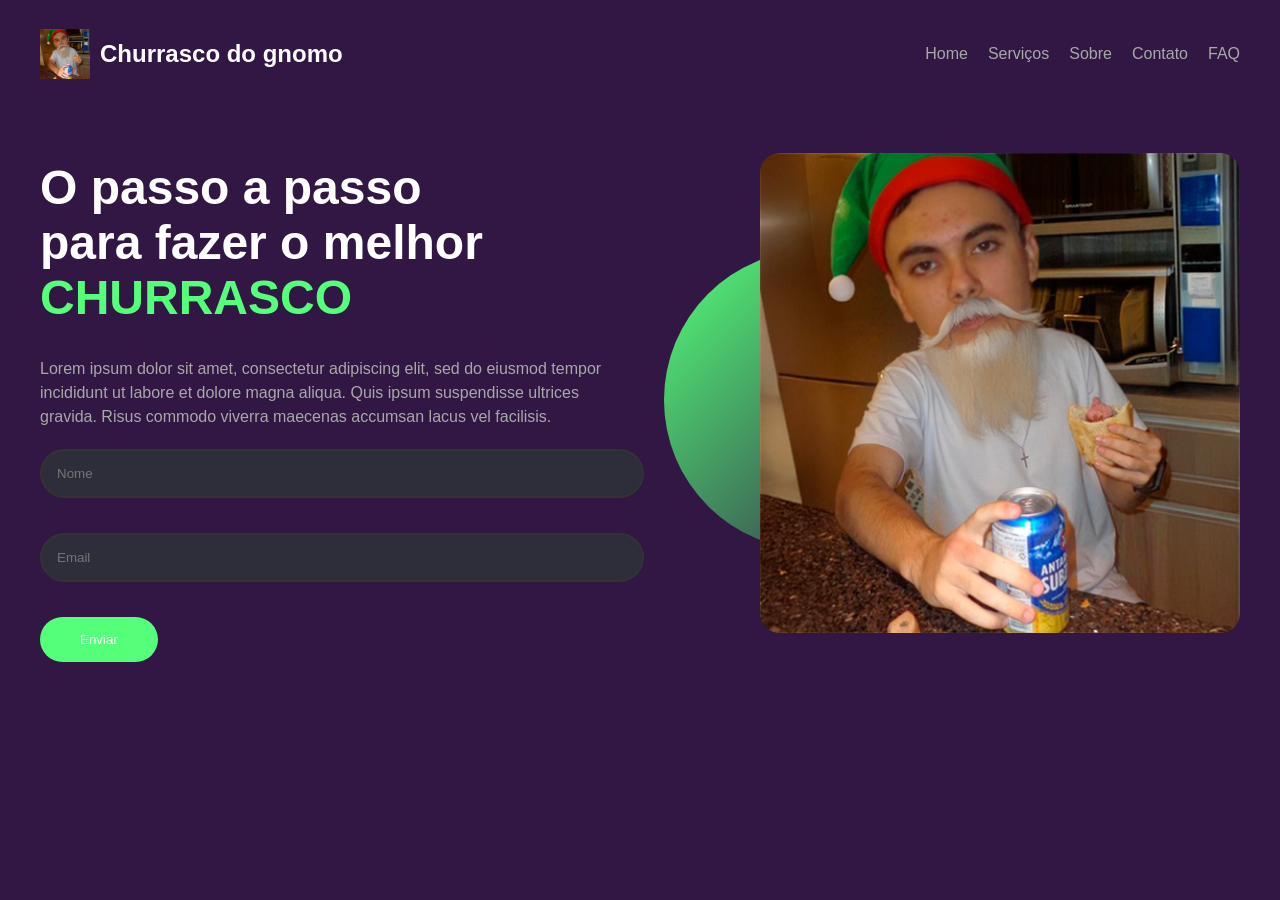
<file: Atividade 05 sabrina/index.html>
<!DOCTYPE html>
<html lang="pt-br">
  <head>
    <meta charset="UTF-8" />
    <meta name="viewport" content="width=device-width, initial-scale=1.0" />
    <title>Inscreva-se na Nossa Newsletter</title>
    <link rel="stylesheet" href="style.css" />
  </head>
  <body>
    <header>
      <div class="container">
        <div class="logo">
          <img src="moises gnomo.png" alt="Logo" />
          <h2>Churrasco do gnomo</h2>
        </div>
        <nav class="nav">
          <a href="#">Home</a>
          <a href="#">Serviços</a>
          <a href="#">Sobre</a>
          <a href="#">Contato</a>
          <a href="#">FAQ</a>
        </nav>
      </div>
    </header>
    <main class="container">
      <div class="content">
        <h1>O passo a passo <br />para fazer o melhor <span>CHURRASCO</span></h1>
        <p>
          Lorem ipsum dolor sit amet, consectetur adipiscing elit, sed do
          eiusmod tempor incididunt ut labore et dolore magna aliqua. Quis ipsum
          suspendisse ultrices gravida. Risus commodo viverra maecenas accumsan
          lacus vel facilisis.
        </p>
        <form>
          <div class="form-group">
            <input type="text" placeholder="Nome" required />
          </div>
          <div class="form-group">
            <input type="email" placeholder="Email" required />
          </div>
          <div class="form-group">
            <button type="submit">Enviar</button>
          </div>
        </form>
      </div>
      <div class="image-container">
        <div class="ellipse"></div>
        <img src="moises gnomo.png" alt="Imagem Placeholder" />
      </div>
    </main>
  </body>
</html>
</file>
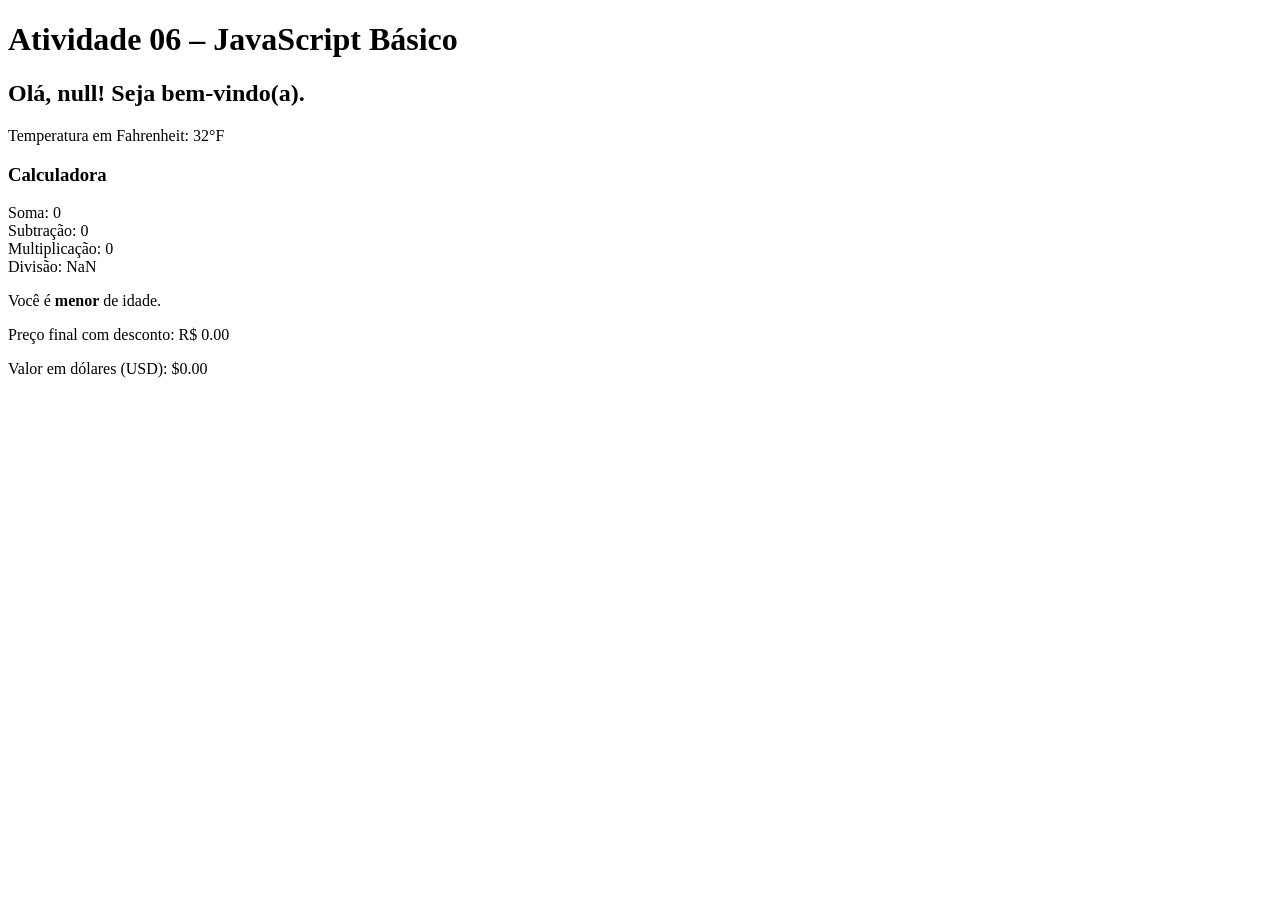
<file: Atividade 06/index.html>
<!DOCTYPE html>
<html lang="pt-br">
<head>
  <meta charset="UTF-8">
  <title>Atividade 06 – JavaScript Básico</title>
</head>
<body>

<h1>Atividade 06 – JavaScript Básico</h1>
<script>
// Parte 2: Exercícios Práticos (Básicos)

// 8. Saudação personalizada
let nome = prompt("Qual é o seu nome?");
document.write("<h2>Olá, " + nome + "! Seja bem-vindo(a).</h2>");

// 9. Conversão de temperatura
let celsius = prompt("Digite a temperatura em Celsius:");
let fahrenheit = (celsius * 9/5) + 32;
document.write("<p>Temperatura em Fahrenheit: " + fahrenheit + "°F</p>");

// 10. Calculadora simples
let num1 = Number(prompt("Digite o primeiro número:"));
let num2 = Number(prompt("Digite o segundo número:"));

document.write("<h3>Calculadora</h3>");
document.write("Soma: " + (num1 + num2) + "<br>");
document.write("Subtração: " + (num1 - num2) + "<br>");
document.write("Multiplicação: " + (num1 * num2) + "<br>");
document.write("Divisão: " + (num1 / num2) + "<br>");

// Parte 3: Exercícios Práticos (Intermediários)

// 11. Verificação de maioridade
let idade = prompt("Qual a sua idade?");
if (idade >= 18) {
  document.write("<p>Você é <strong>maior</strong> de idade.</p>");
} else {
  document.write("<p>Você é <strong>menor</strong> de idade.</p>");
}

// 12. Cálculo de desconto
let preco = Number(prompt("Digite o preço do produto:"));
let desconto = Number(prompt("Digite a porcentagem de desconto:"));

let valorDesconto = preco * (desconto / 100);
let precoFinal = preco - valorDesconto;

document.write("<p>Preço final com desconto: R$ " + precoFinal.toFixed(2) + "</p>");

// 13. Conversão de moedas
let reais = Number(prompt("Digite o valor em reais (BRL):"));
let cotacao = 5.00; // cotação fixa
let dolares = reais / cotacao;

document.write("<p>Valor em dólares (USD): $" + dolares.toFixed(2) + "</p>");

</script>
</body>
</html>
</file>
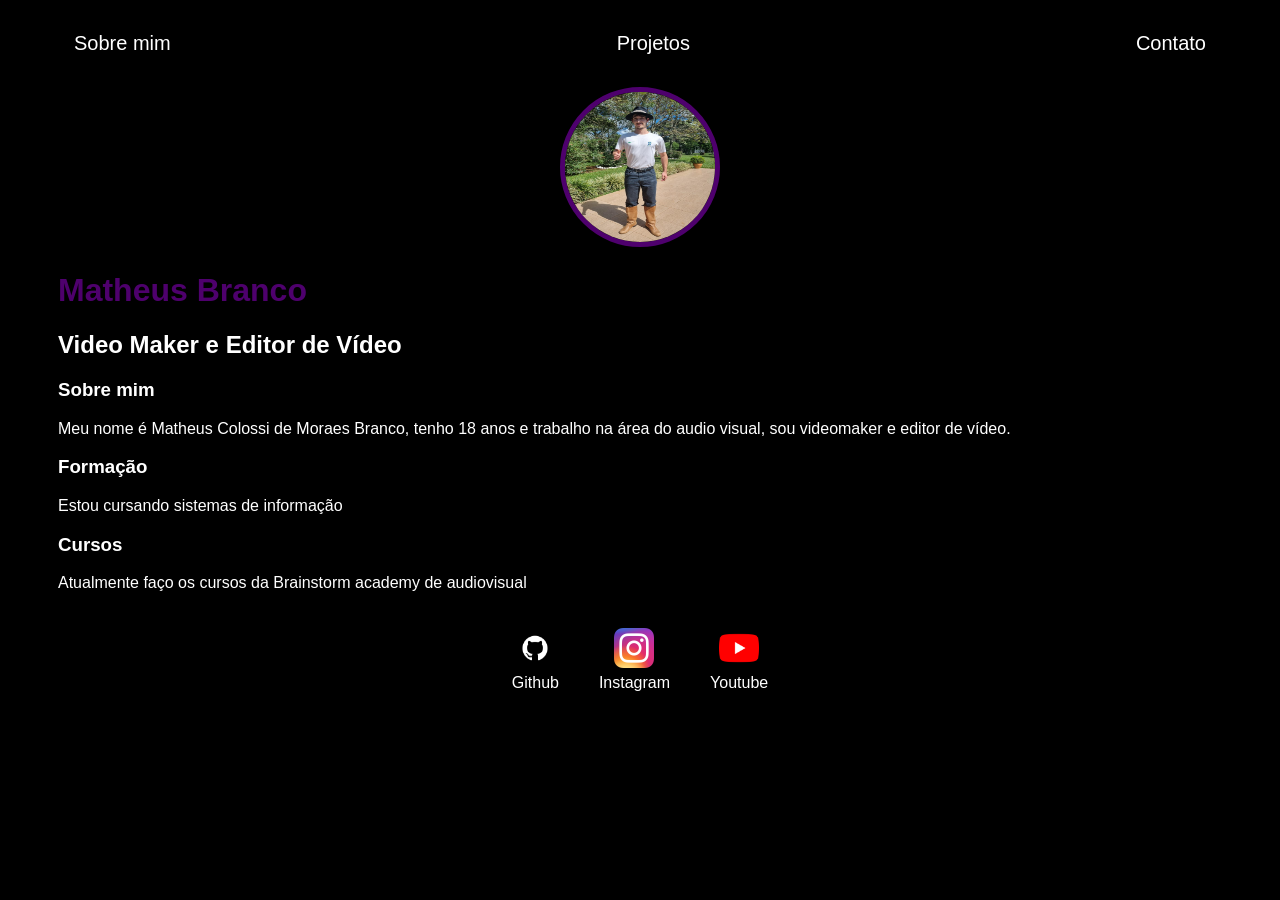
<file: Trabalho 18-03/index.html>
<!DOCTYPE html>
<html lang="en">

<head>
    <meta charset="UTF-8">
    <meta http-equiv="X-UA-Compatible" content="IE=edge">
    <meta name="viewport" content="width=device-width, initial-scale=1.0">
    <title>Teteu Branco</title>
    <link rel="stylesheet" href="index.css">
</head>

<body>
    <div class="container">
        <nav>
            <ul>
                <li>
                    <a href="index.html">Sobre mim</a>
                </li>
                <li>
                    <a href="project.html">Projetos</a>
                </li>
                <li>
                    <a href="contact.html">Contato</a>
                </li>
            </ul>
        </nav>

        <header>
            <div class="center">
                <img src="matbranco.jpg"></img>
            </div>
            <h1>Matheus Branco</h1>
            <h2>Video Maker e Editor de Vídeo</h2>
        </header>

        <main>
            <section>
                <h3>Sobre mim</h3>
                <p>
                    Meu nome é Matheus Colossi de Moraes Branco, tenho 18 anos e trabalho na área do audio visual, sou videomaker e editor de vídeo.
                </p>
            </section>
            <section>
                <h3>Formação</h3>
                <p>
                  Estou cursando sistemas de informação
                </p>
            </section>
            <section>
                <h3>Cursos</h3>
                <p>
                    Atualmente faço os cursos da Brainstorm academy de audiovisual
                </p>
            </section>
        </main>

        <footer>
            <a href="https://github.com/MatheusCBranco" target="_blank" rel="noopener noreferrer">
                <img src="giticon.png"></img>
                <p>Github</p>
            </a>
            <a href="https://www.instagram.com/teteu.h264/" target="_blank" rel="noopener noreferrer">
                <img src="Instagram.webp"></img>
                <p>Instagram</p>
            </a>
            <a href="https://www.youtube.com/@mtheus_editor" target="_blank" rel="noopener noreferrer">
                <img src="ytimage.png"></img>
                <p>Youtube</p>
            </a>
        </footer>
    </div>

</body>

</html>
</file>
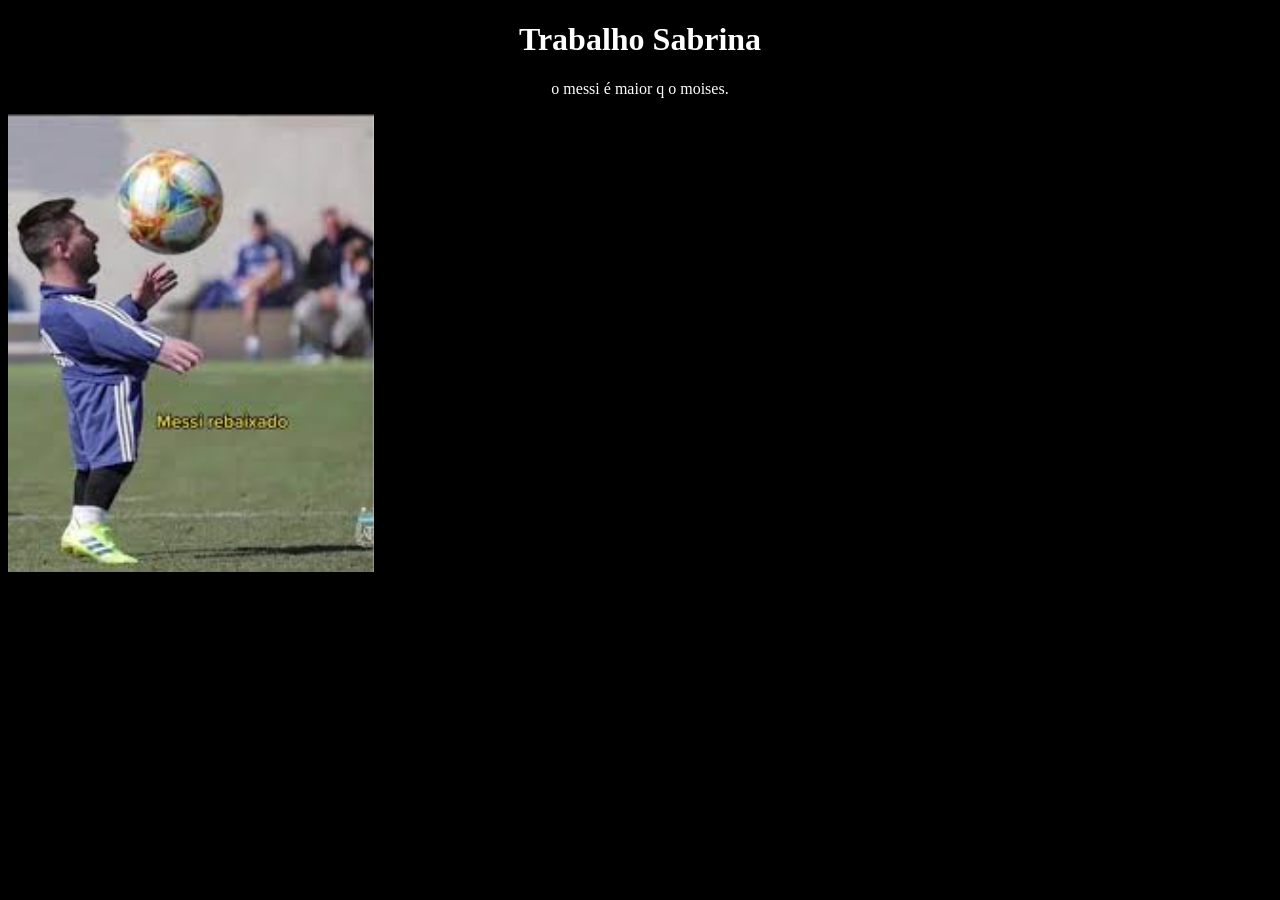
<file: Trabalho Sabrina/trabalho sabrina/index.html>
<!DOCTYPE html>
<html>
<head>
    <title>Trabalho Sabrina</title>
    <link rel="stylesheet" href="estilo.css">
</head>
<body>
    <h1>Trabalho Sabrina </h1>
    <p> o messi é maior q o moises.</p>
    <img src= "messi rebaixado.png" alt="messi rebaixado">
</body>
</html>
</file>
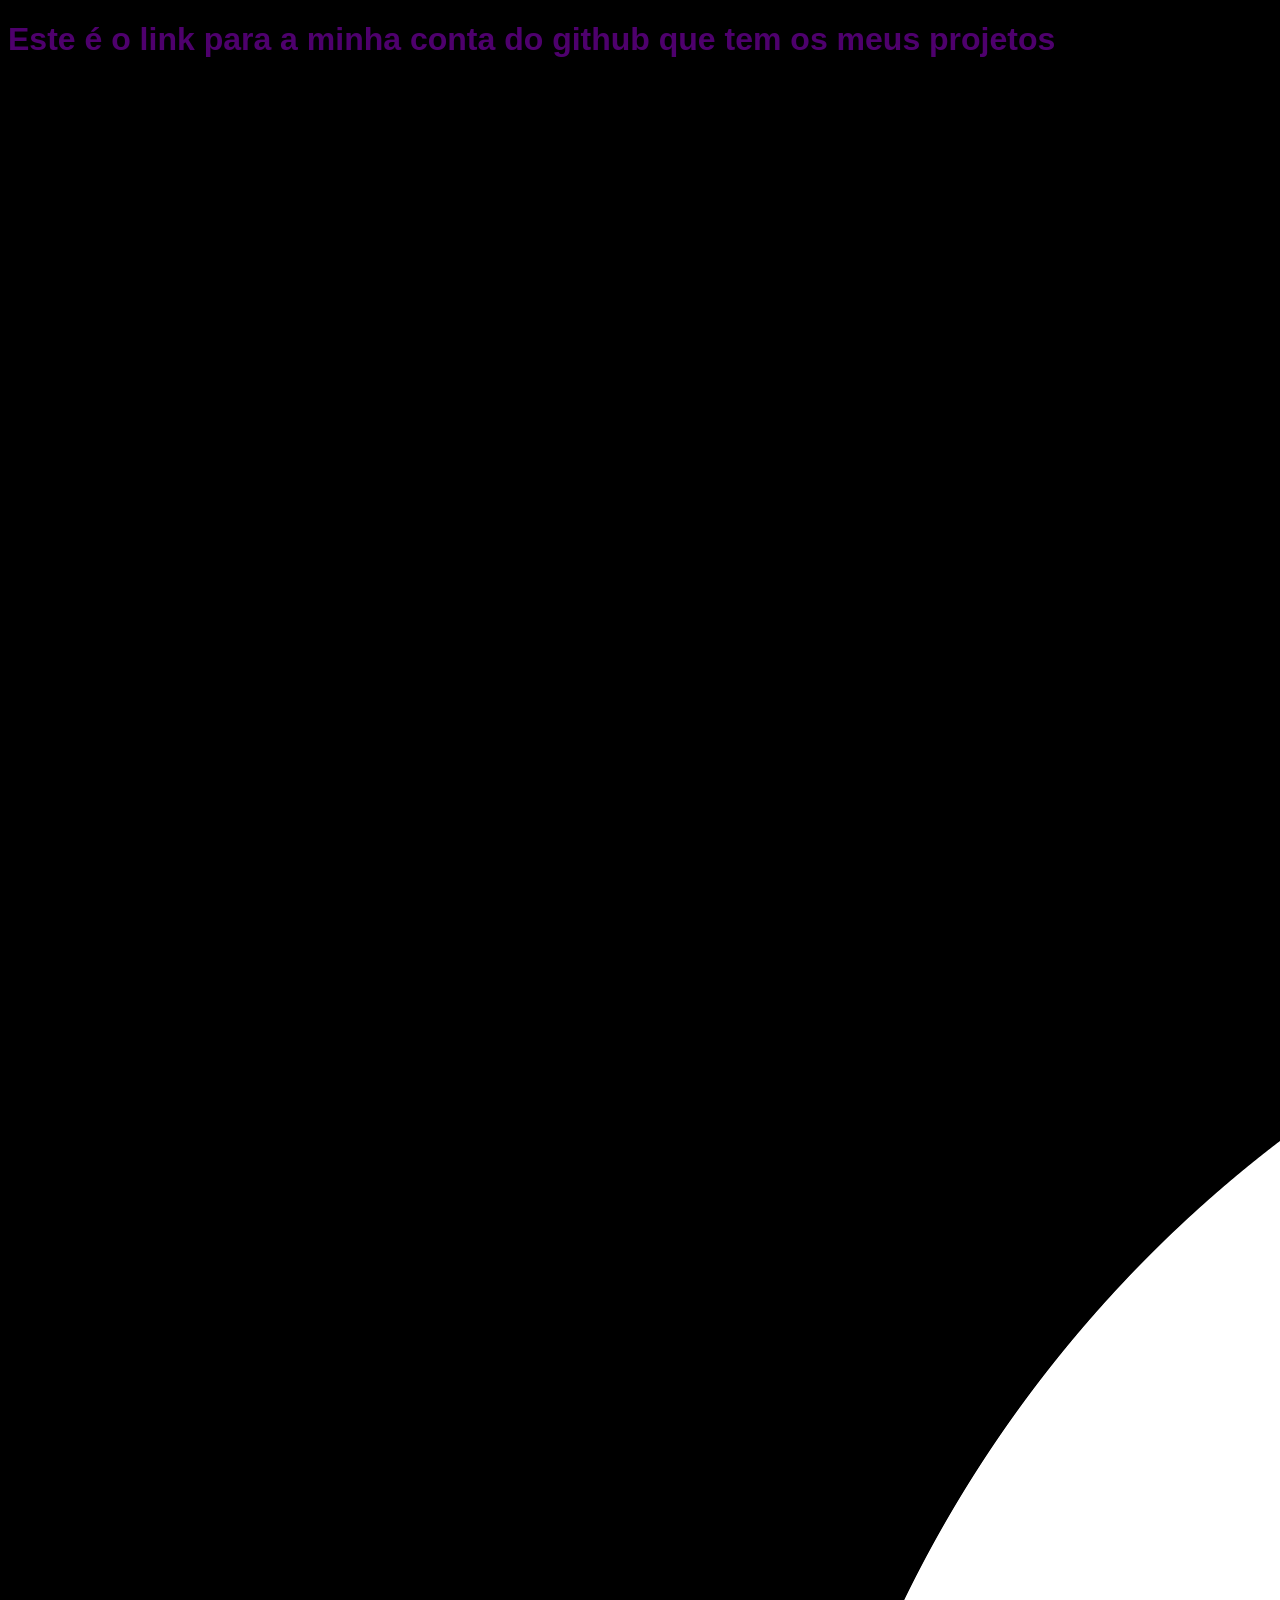
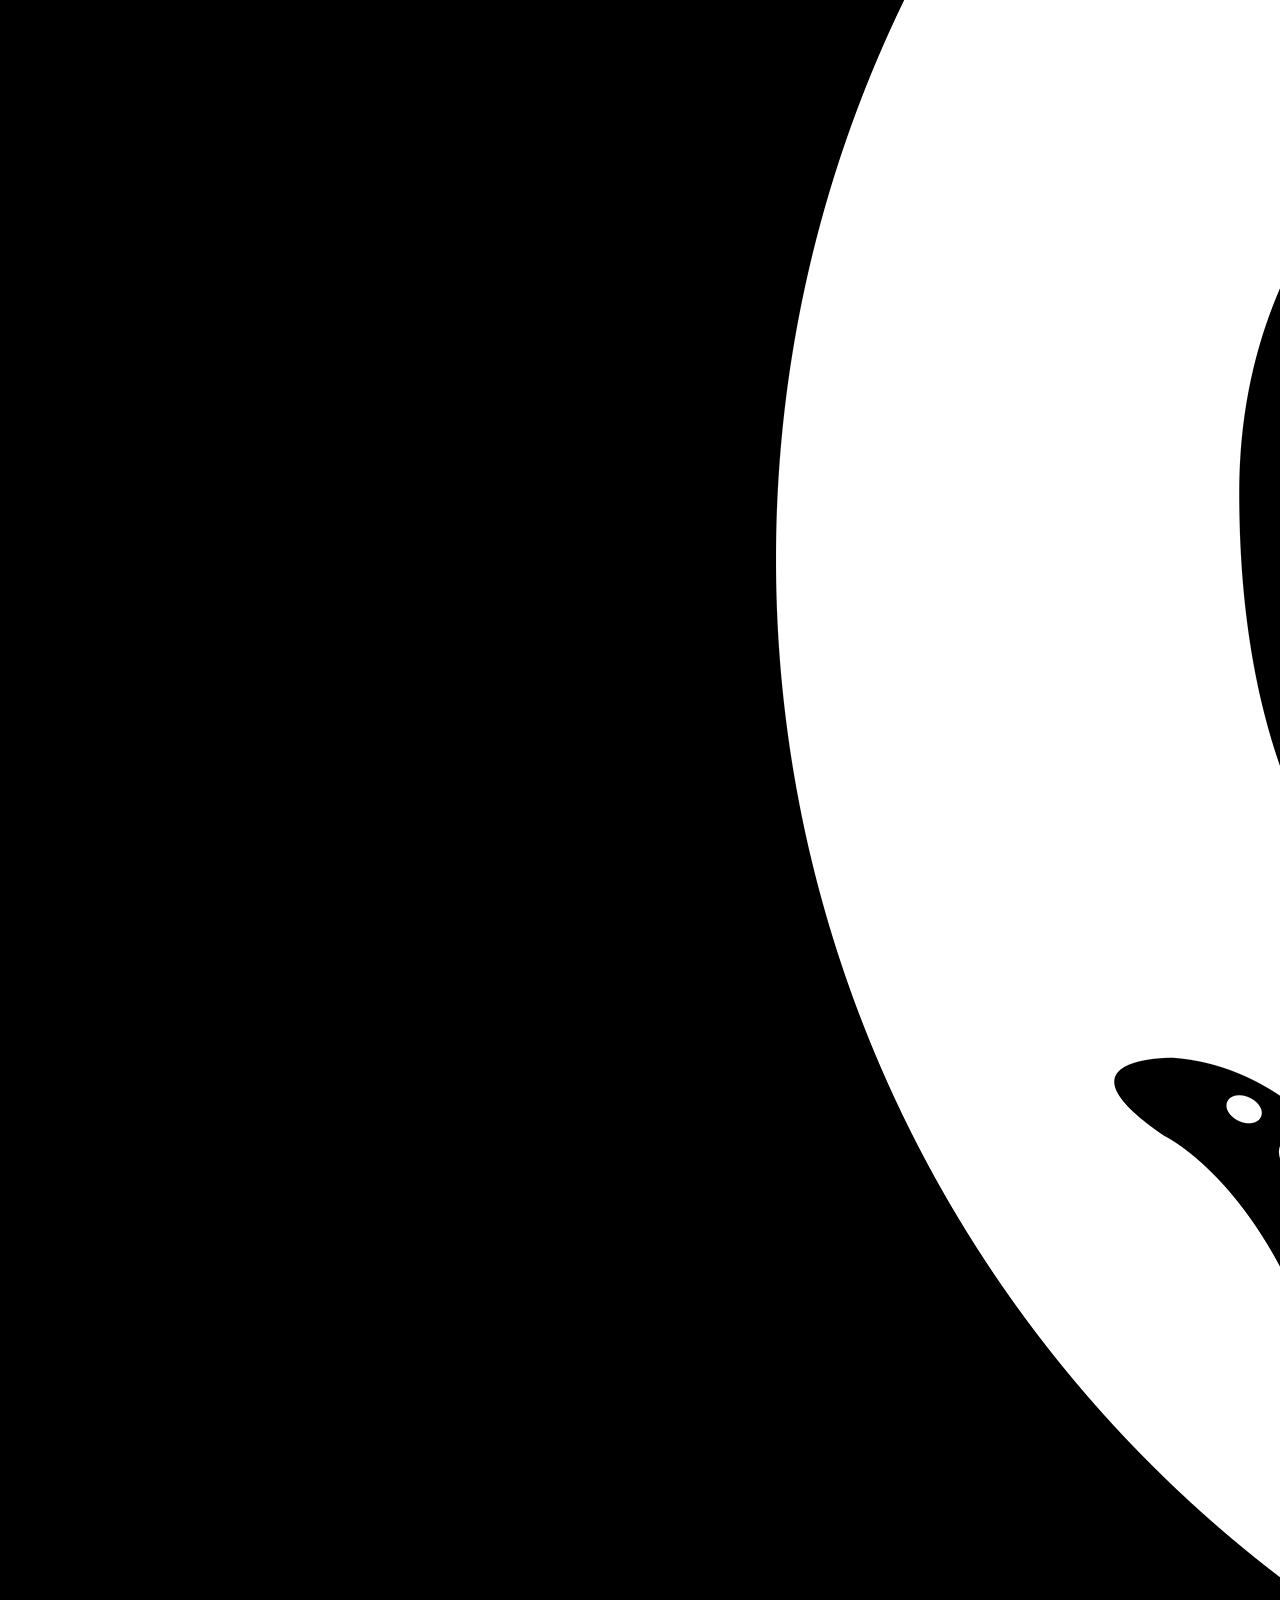
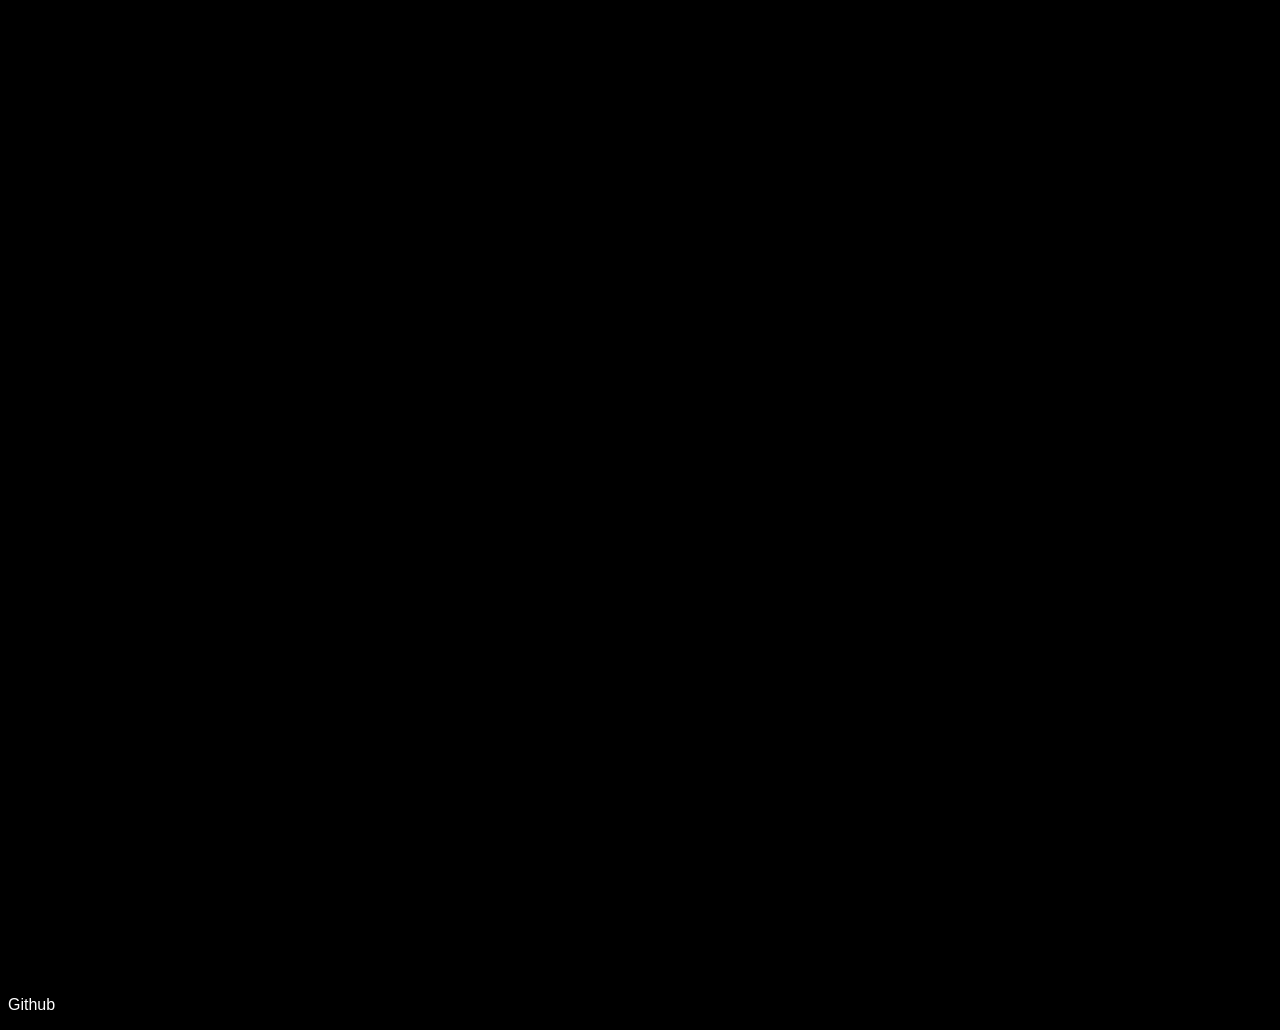
<file: Trabalho 18-03/projects.html>
<!DOCTYPE html>
<html lang="en">

    <head>
        <meta charset="UTF-8">
        <meta http-equiv="X-UA-Compatible" content="IE=edge">
        <meta name="viewport" content="width=device-width, initial-scale=1.0">
        <title>Contact</title>
        <link rel="stylesheet" href="index.css">
    </head>
<body>
    <h1>Este é o link para a minha conta do github que tem os meus projetos</h1>
    <a href="https://github.com/MatheusCBranco" target="_blank" rel="noopener noreferrer" >
        <img src="giticon.png" alt="">
        <p>Github</p>
</body>
</html>
</file>
<file: Atividade 05 sabrina/style.css>
body {
    font-family: Arial, sans-serif;
    background: #321744;
    color: #fff;
    margin: 0;
    padding: 0;
  }
  .container {
    max-width: 1200px;
    margin: 0 auto;
    padding: 20px;
    display: flex;
    align-items: center;
    justify-content: space-between;
  }
  .logo {
    display: flex;
    align-items: center;
  }
  .logo img {
    width: 50px;
    height: 50px;
    margin-right: 10px;
  }
  .nav {
    display: flex;
    justify-content: flex-end;
  }
  .nav a {
    color: #a8a8a8;
    text-decoration: none;
    margin-left: 20px;
    transition: color 0.3s;
  }
  .nav a:hover {
    color: #fff;
  }
  main {
    display: flex;
    align-items: center;
    justify-content: space-between;
    padding: 50px 20px;
  }
  .content {
    max-width: 50%;
  }
  .content h1 {
    font-size: 3rem;
    color: #fff;
  }
  .content h1 span {
    color: #54ff79;
  }
  .content p {
    font-size: 1rem;
    color: #a8a8a8;
    line-height: 1.5;
    margin-top: 20px;
  }
  .form-group {
    margin-top: 20px;
  }
  .form-group input {
    padding: 15px;
    width: calc(100% - 30px);
    margin-bottom: 15px;
    border: 2px solid #333;
    border-radius: 30px;
    background: #2e2e3a;
    color: #fff;
  }
  .form-group button {
    background: #54ff79;
    color: #fff;
    padding: 15px 40px;
    border: none;
    border-radius: 30px;
    cursor: pointer;
    transition: background 0.3s;
  }
  .form-group button:hover {
    background: #54ff79;
  }
  .image-container {
    max-width: 40%;
    position: relative;
  }
  .image-container img {
    max-width: 100%;
    border-radius: 20px;
  }
  .ellipse {
    position: absolute;
    top: 20%;
    left: -20%;
    width: 300px;
    height: 300px;
    background: linear-gradient(135deg, #54ff79, transparent);
    border-radius: 50%;
    z-index: -1;
  }
</file>
<file: Trabalho 18-03/index.css>
body {
    color: white;
    background-color: black;
    font-family: Arial, Helvetica, sans-serif;
}

ul {
    display: flex;
    justify-content: space-between;
    list-style-type: none;
    align-items: center;
    padding: 16px;
}

a {
    color: white;
    text-decoration: none;
}

header img {
    width: 150px;
    height: 150px;
    border-radius: 50%;
    border: 5px solid #4e006d;
}

.center {
    text-align: center;
}

h1 {
    color: #4e006d;
}

footer img {
    width: 40px;
    height: 40px;
}

footer {
    display: flex;
    justify-content: center;
}

footer a {
    margin: 20px;
    text-align: center;
}

footer p {
    margin-top: 2px;
}

.container {
    padding: 0px 50px;
}

nav a {
    font-size: 20px;
}

nav a:hover {
    color: #4e006d;
}

.contact-form input{
    width: 100%;
    padding: 8px 0;
    margin: 8px 0;
}

.contact-form input[type=text] {
    height: 100px;
}

button {
    color: black;
    background-color: white;
    border: none;
    width: 100px;
    height: 30px;
}
</file>
<file: Trabalho Sabrina/trabalho sabrina/estilo.css>
body {
    background-color: rgb(0, 0, 0);
  }
  
  h1 {
    color: rgb(255, 255, 255);
    text-align: center;
  }
  p { 
    color: rgb(255, 255, 255);
    text-align: center;
  }
  scr {
  text-align: center;
  }
</file>
